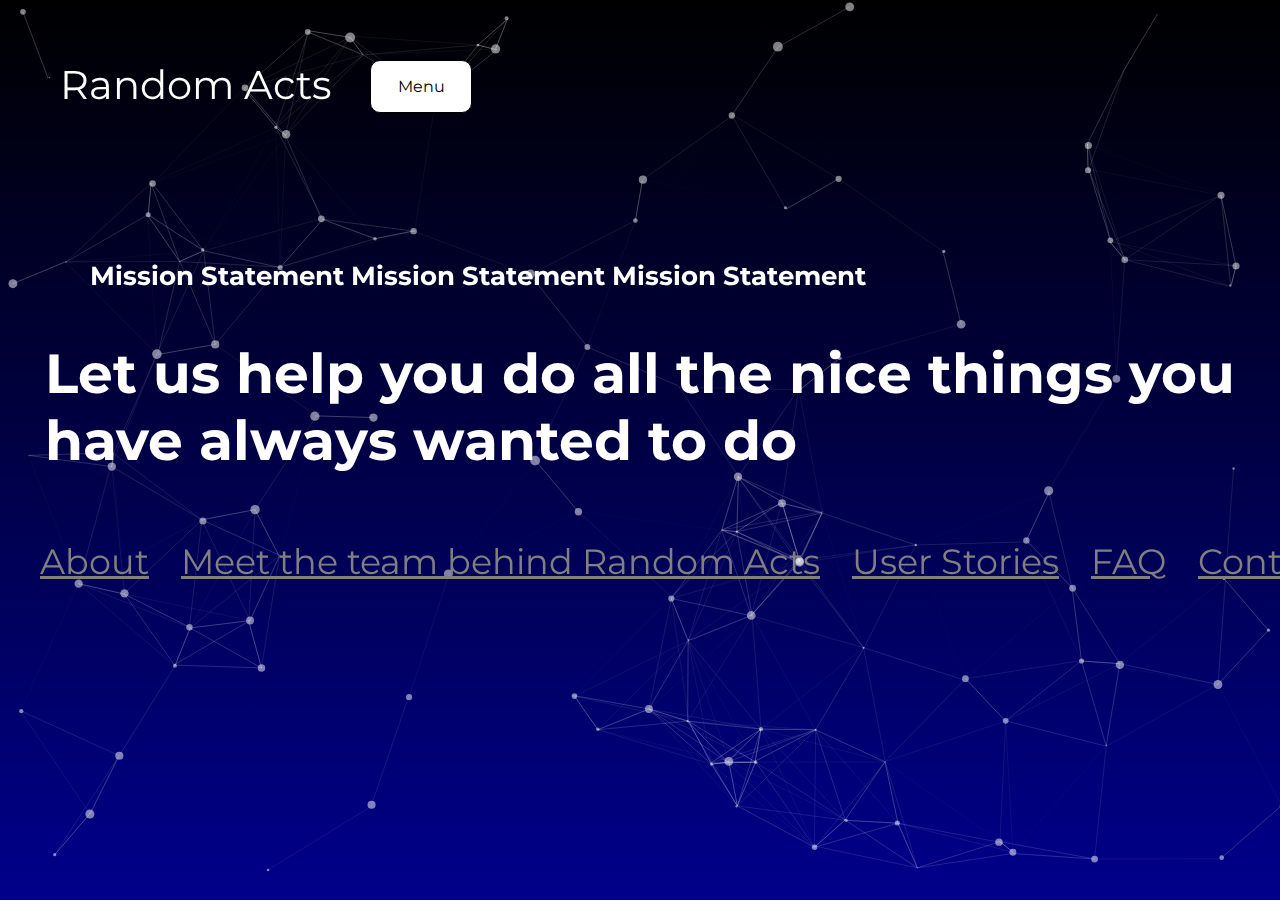
<file: index.html>
<!DOCTYPE html>
<html lang='en'>

<head>
    <meta name='viewport' content='width=device-width' , initial-scale=1.0>
    <title>Random Acts</title>
    <link href="https://fonts.googleapis.com/css?family=Montserrat&display=swap" rel="stylesheet">
    <link rel='stylesheet' href='styleMichael.css'>
</head>

<body>




    <div id='particles-js'></div>
    <script type='text/javascript' src='particles.js'></script>
    <script type='text/javascript' src='app.js'></script>
    <div class='header'>
        <a href='index.html'>Random Acts</a>
    </div>

    <div class="missionStatement">
        <h3>Mission Statement Mission Statement Mission Statement</h3>
    </div>

    <div class='main'>
        <h1 class='homePageMain'>Let us help you do all the nice things you <br>have always wanted to do</h1>
    </div>

    <div class='navBar'>
        <a href='./Noah/about.html'>About</a>
        <a href='./Noah/meetourteam.html'>Meet the team behind Random Acts</a>
        <a href='./Shelby/index.html'>User Stories</a>
        <a href='./Shelby/faq.html'>FAQ</a>
        <a href='contact.html'>Contact Us</a>
    </div>

    <nav id='menu' class='dropdown'>

        <p>
            Menu
            <ul id='dropDownFunction' class='dropdownFunction'>
                <a href="./index.html">Home</a><br>
                <a href="./Noah/about.html">About</a><br>
                <a href="./Noah/meetourteam.html">Meet Us</a><br>
                <a href="./Shelby/index.html">Stories</a><br>
                <a href="./Shelby/faq.html">FAQ</a>
                <a href="./contact.html">Contact</a>
            </ul>

        </p>
    </nav>

    <div class='loginButton'>
        <a href="https://random-acts-generator-bwp.netlify.com/">Log In</a>
    </div>

    <script src="./mainMichael.js"></script>


</body>


</html>
</file>
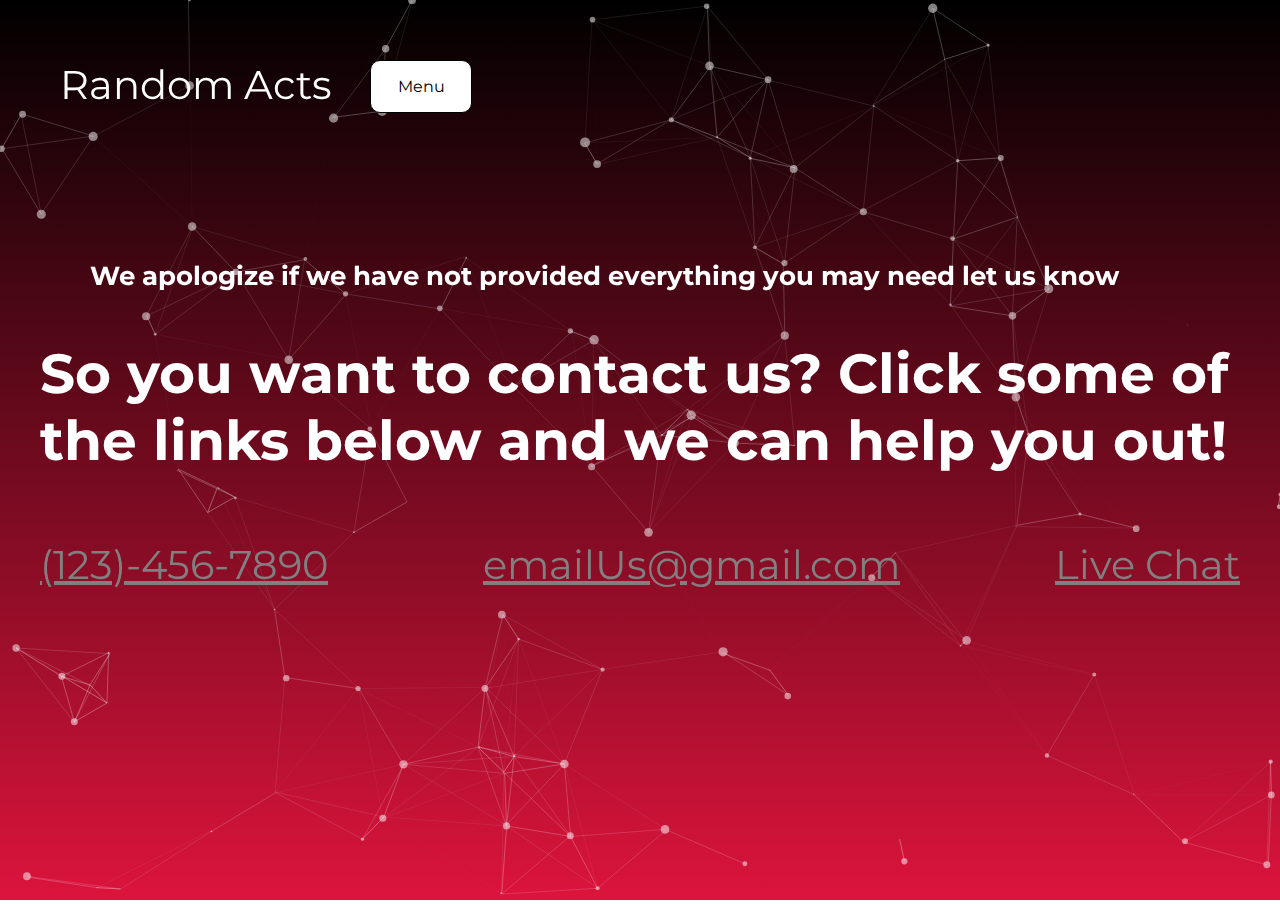
<file: contact.html>
<!DOCTYPE html>
<html lang='en'>

<head>
    <meta name='viewport' content='width=device-width' , initial-scale=1.0>
    <title>Random Acts</title>
    <link href="https://fonts.googleapis.com/css?family=Montserrat&display=swap" rel="stylesheet">
    <link rel='stylesheet' href='contact.css'>
</head>

<body>

    <!-- <div class="sidebar-contact">

        <form>
            <input type="text" name="" value="Name">
            <input type="email" name="" value="Email">
            <input type="rel" name="" value="Phone Number">
            <textarea placeholder="Message"></textarea>
            <input type="Submit" name="" value="Send">
        </form>
    </div> -->

    <div id='particles-js'></div>
    <script type='text/javascript' src='particles.js'></script>
    <script type='text/javascript' src='app.js'></script>
    <div class='header'>
        <a href='index.html'>Random Acts</a>
    </div>

    <div class="apology">
        <h3>We apologize if we have not provided everything you may need let us know </h3>
    </div>

    <div class='main'>
        <h1 class='homePageMain'>So you want to contact us? Click some of the links below and we can help you out!</h1>
    </div>

    <div class='contactUs'>
        <a href='https://www.apple.com/iphone/' target="_blank">(123)-456-7890</a>
        <a href='https://www.google.com/gmail/' target="_blank">emailUs@gmail.com</a>
        <a href='https://www.livechatinc.com/' target="_blank">Live Chat</a>
    </div>

    <nav id='menu' class='dropdown'>

        <p>
            Menu
            <ul id='dropDownFunction' class='dropdownFunction'>
                <a href="./index.html">Home</a><br>
                <a href="./Noah/about.html">About</a><br>
                <a href="./Noah/meetourteam.html">Meet Us</a><br>
                <a href="./Shelby/index.html">Stories</a><br>
                <a href="./Shelby/faq.html">FAQ</a>
                <a href="./contact.html">Contact</a>
            </ul>

        </p>
    </nav>

    <div class='loginButton'>
        <a href="https://random-acts-generator-bwp.netlify.com/">Log In</a>
    </div>

    <script src="./mainMichael.js"></script>

</body>


</html>
</file>
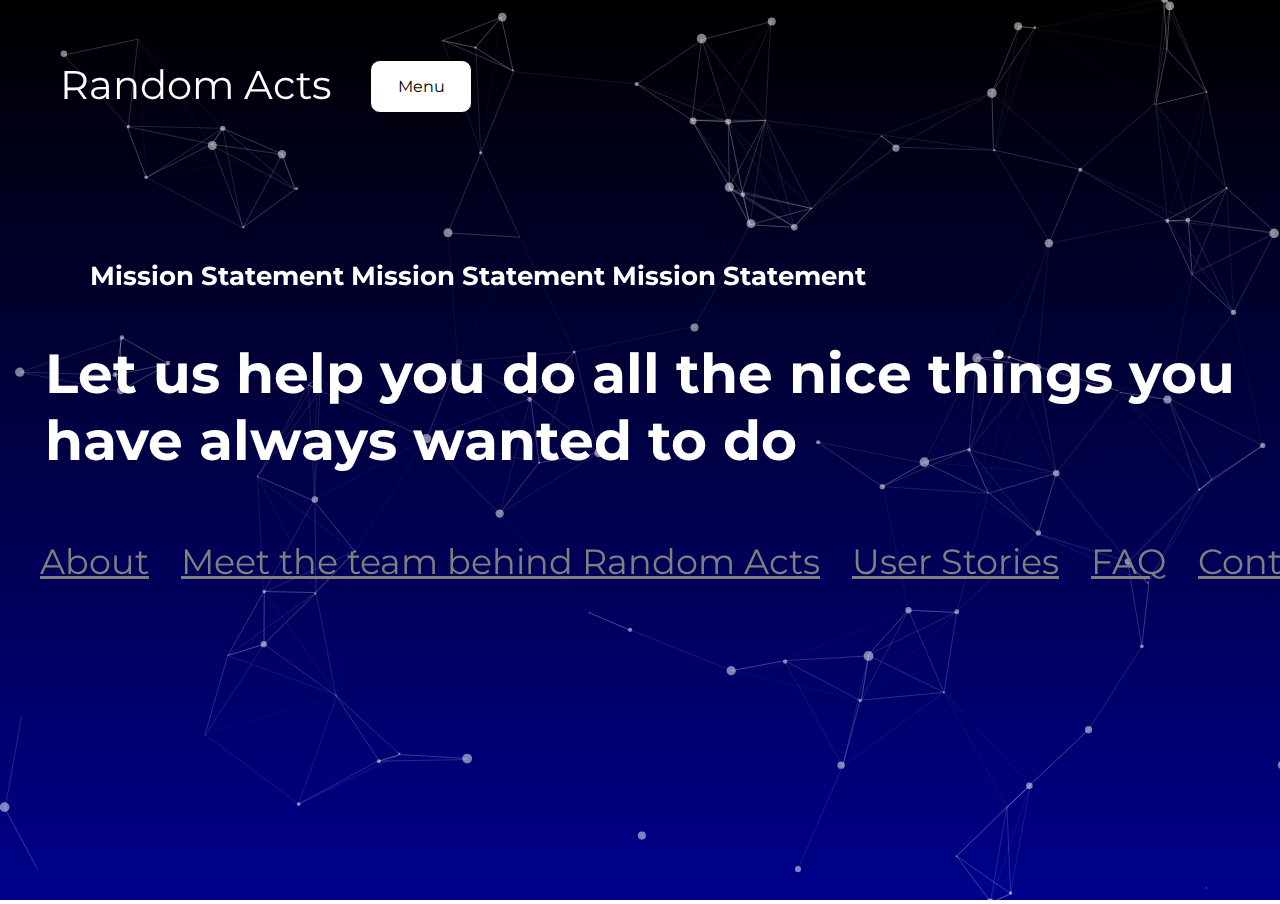
<file: indexMichael.html>
<!DOCTYPE html>
<html lang='en'>

<head>
    <meta name='viewport' content='width=device-width' , initial-scale=1.0>
    <title>Random Acts</title>
    <link href="https://fonts.googleapis.com/css?family=Montserrat&display=swap" rel="stylesheet">
    <link rel='stylesheet' href='styleMichael.css'>
</head>

<body>

    <div id='particles-js'></div>
    <script type='text/javascript' src='particles.js'></script>
    <script type='text/javascript' src='app.js'></script>
    <div class='header'>
        <a href='index.html'>Random Acts</a>
    </div>

    <div class="missionStatement">
        <h3>Mission Statement Mission Statement Mission Statement</h3>
    </div>

    <div class='main'>
        <h1 class='homePageMain'>Let us help you do all the nice things you <br>have always wanted to do</h1>
    </div>

    <div class='navBar'>
        <a href='about.html'>About</a>
        <a href='meetTheTeam.html'>Meet the team behind Random Acts</a>
        <a href='userStories.html'>User Stories</a>
        <a href='FAQ.html'>FAQ</a>
        <a href='contact.html'>Contact Us</a>
    </div>

    <nav id='menu' class='dropdown'>

        <p>
            Menu
            <ul id='dropDownFunction' class='dropdownFunction'>
                <a href="./index.html">Home</a><br>
                <a href="">About</a><br>
                <a href="">Meet Us</a><br>
                <a href="">Stories</a><br>
                <a href="./contact.html">Contact</a>
            </ul>

        </p>
    </nav>

    <div class='loginButton'>
        <a href="https://random-acts-generator-bwp.netlify.com/">Log In</a>
    </div>

    <script src="./mainMichael.js"></script>


</body>


</html>
</file>
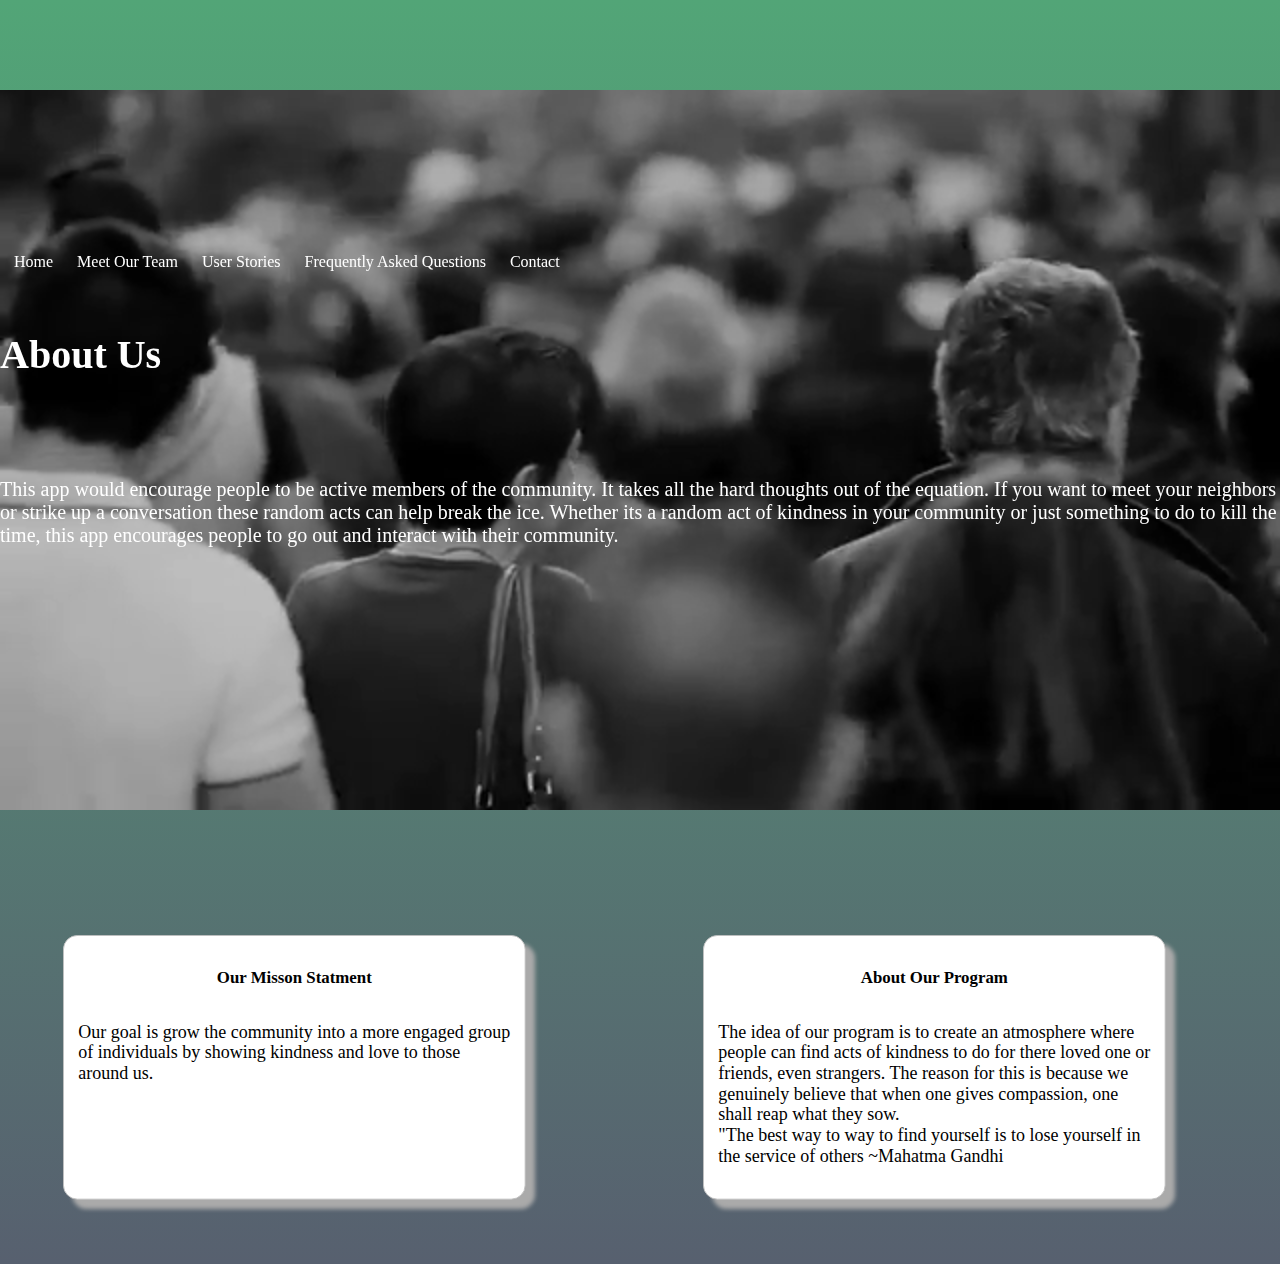
<file: Noah/about.html>
<!DOCTYPE html>
<html lang="en">

<head>
    <meta name='viewport' content='width=device-width' , initial-scale=1.0>
    <title> </title>
    <link rel="stylesheet" href="css/nstyle.css">
    <script src="js/index.js" async></script>
</head>

<body>
    <section class="section-container">
        <video class="video" autoplay loop muted>
            <source src="video/video2.mp4" type="video/mp4">
        </video>
        <div class="section-show">
            <div>
                <div class="navbar">
                    <header>
                        <nav>
                            <a href="about.html"> About </a>
                            <a href="../index.html"> Home </a>
                            <a href="meetourteam.html"> Meet Our Team </a>
                            <a href="../Shelby/index.html"> User Stories </a>
                            <a href="../Shelby/faq.html"> Frequently Asked Questions </a>
                            <a href="../contact.html"> Contact </a>
                        </nav>
                    </header>
                </div>
            </div>
            <div>
                <h1 class="colorwhite"> About Us </h1>
                <p class="colorwhite fontsize edit-p"> This app would encourage people to be active members of the community. It takes all the hard thoughts out of the equation. If you want to meet your neighbors or strike up a conversation these random acts can help break the ice. Whether its a random act of kindness in your community or just something to do to kill the time, this app encourages people to go out and interact with their community. </p>
            </div>
        </div>
    </section>
    <article class="align-divs">
        <div class="child-box increase-width">
            <h3> Our Misson Statment </h2>
                <p class="fontsize"> Our goal is grow the community into a more engaged group of individuals by showing kindness and love to those around us. <p>
        </div>
        <div class="child-box increase-width">
            <h3> About Our Program </h2>
                <p class="fontsize"> The idea of our program is to create an atmosphere where people can find acts of kindness to do for there loved one or friends, even strangers. The reason for this is because we genuinely believe that when one gives compassion, one shall reap what they sow. 
                    <br>
                        "The best way to way to find yourself is to lose yourself in the service of others ~Mahatma Gandhi  
                </p>
        </div>
    </article>



</body>

</html>
</file>
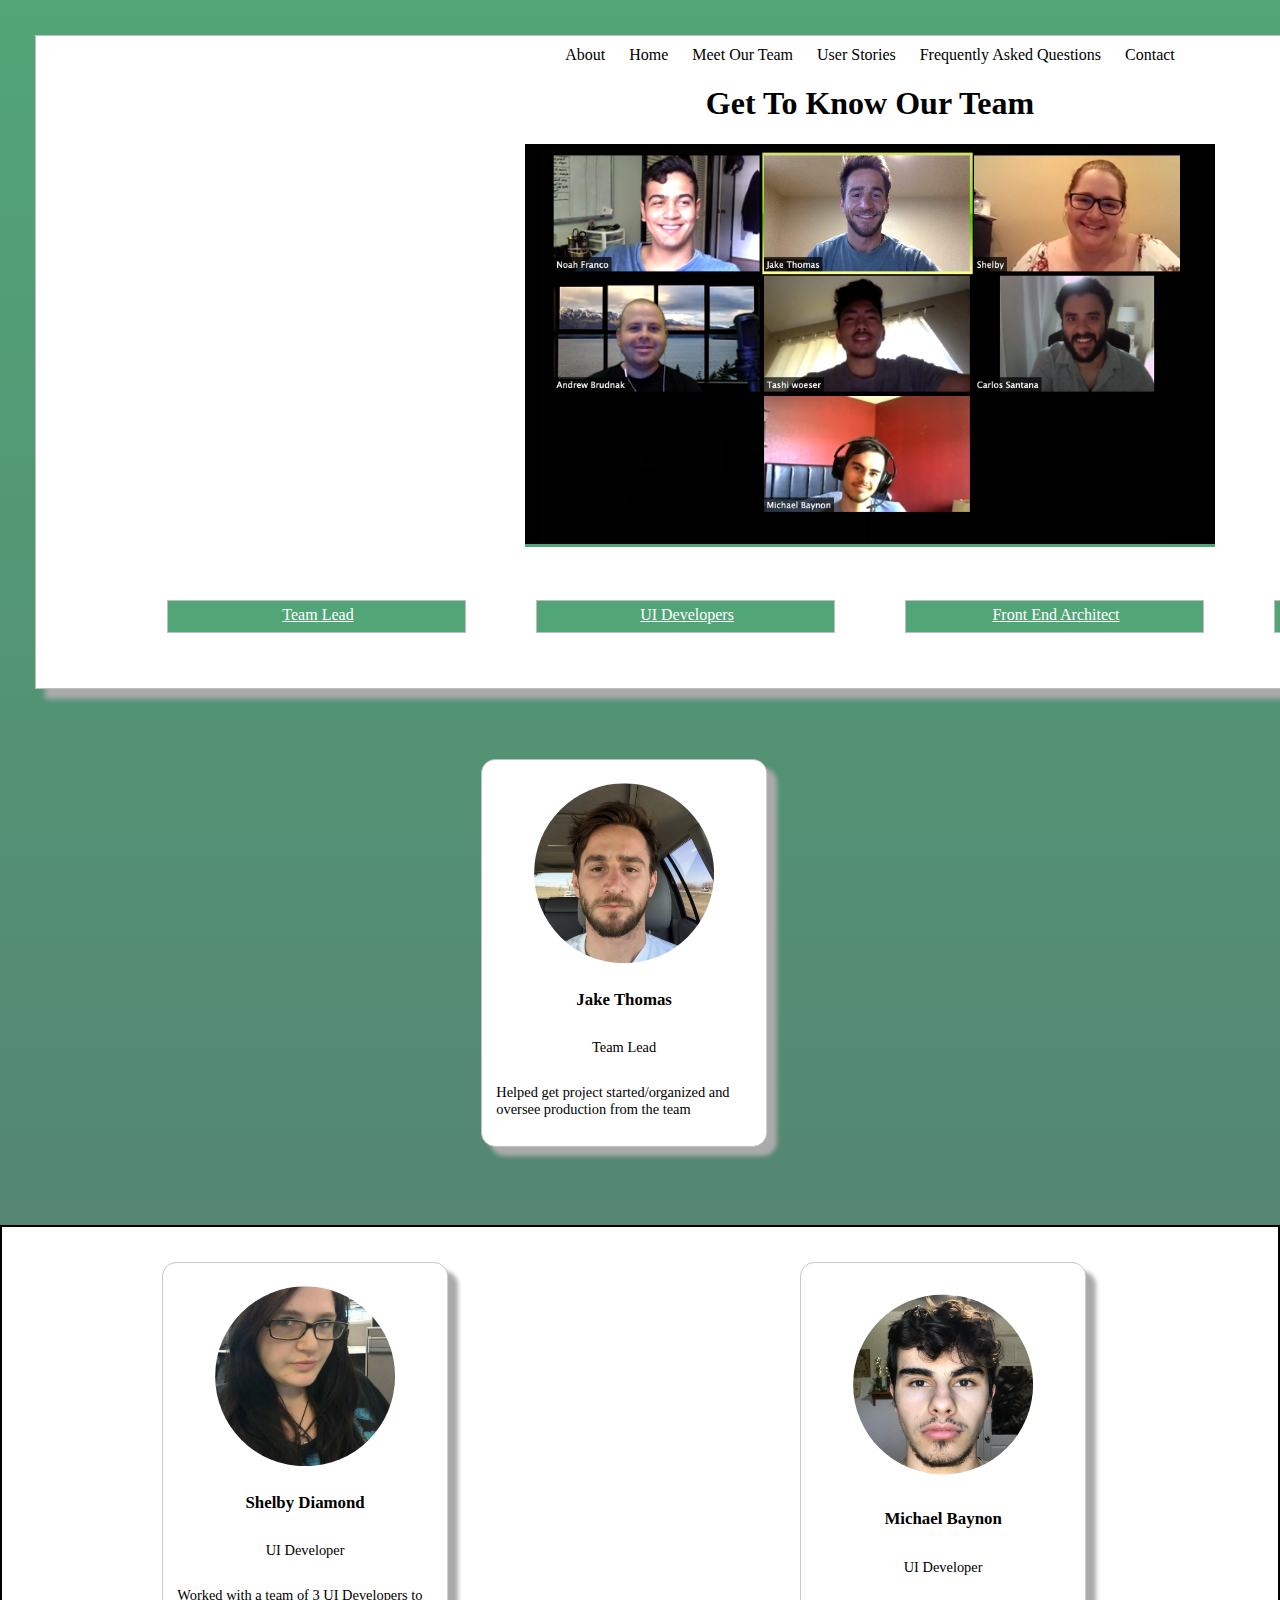
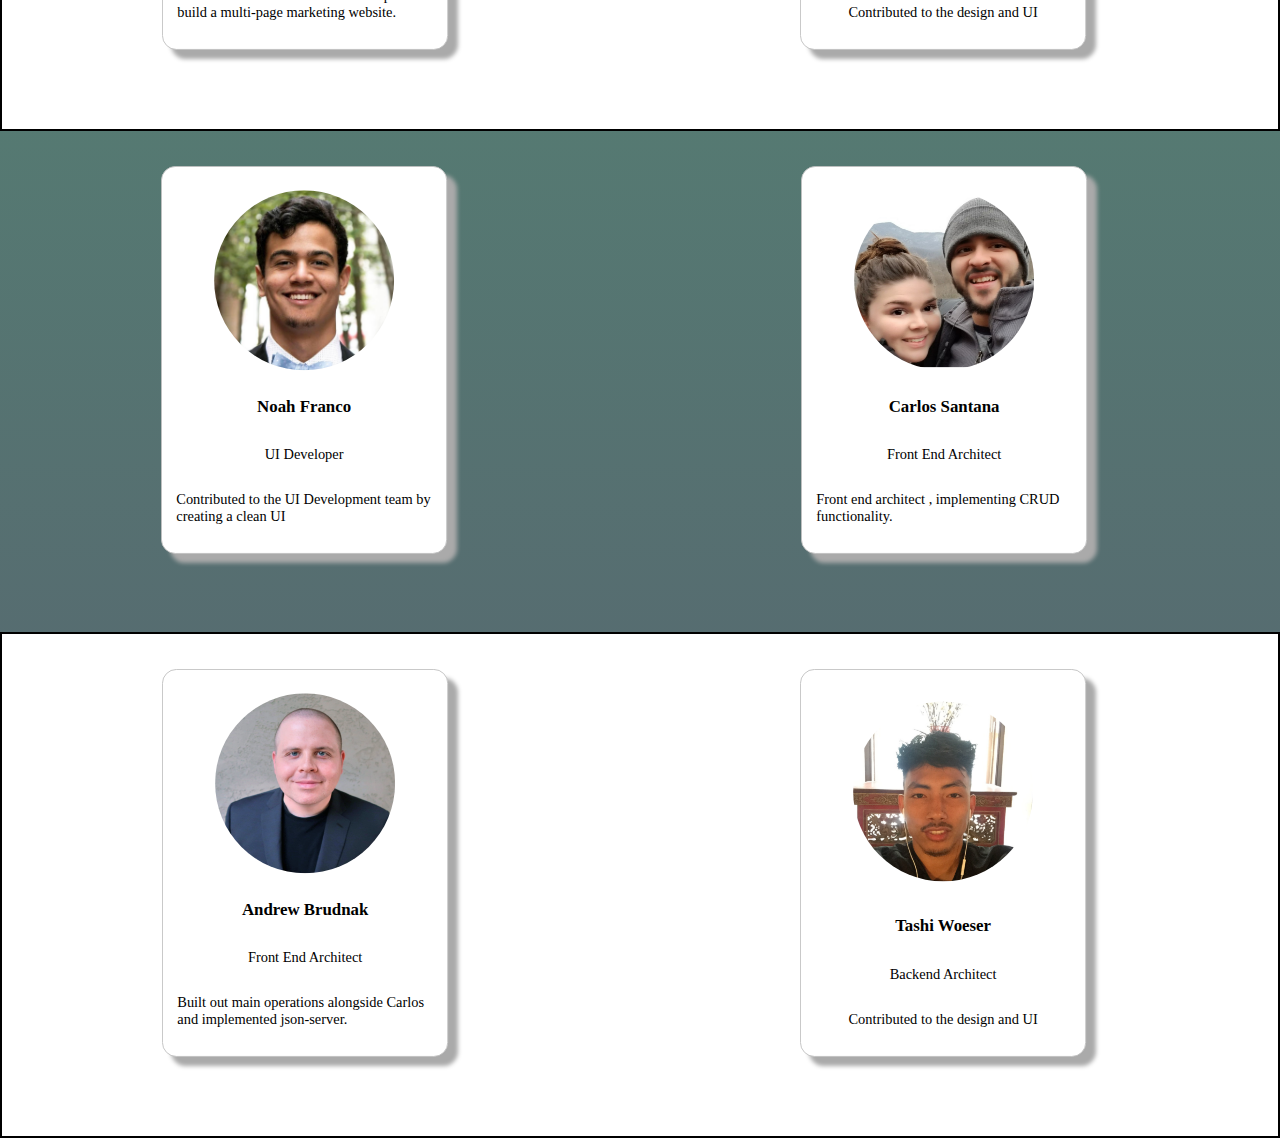
<file: Noah/meetourteam.html>
<!DOCTYPE html>
<html lang="en">
    <head> 
            <meta name='viewport' content='width=device-width' , initial-scale=1.0>
        <title> </title>
        <link rel="stylesheet" href="css/nstyle.css">
        <script src="js/index.js" async></script>
    </head>
    <body> 
                <article class="parent-container1 child-box2"> 
                    <div class="navbar2"> 
                        <header>
                            <nav>
                                <a href="about.html"> About </a>
                                <a href="#"> Home </a>
                                <a href="meetourteam.html"> Meet Our Team </a>
                                <a href="users.html"> User Stories </a>
                                <a href="faq.html"> Frequently Asked Questions </a>
                                <a href="#"> Contact </a>
                            </nav>
                        </header>
                    </div>
                    <h1>Get To Know Our Team</h1> 
                    <img class="edited-img" src="img/random-acts-project-team.jpg" alt="group picture"> 
                    <br> 
                    <section class="row-divs"> 
                        <a class="category-boxes" href="#one"> Team Lead </a>
                        <a class="category-boxes" href="#two"> UI Developers </a>
                        <a class="category-boxes" href="#three"> Front End Architect </a>
                        <a class="category-boxes" href="#four"> Back End Architect </a> 
                        <div> 
                            
                        </div>
                    </section> 
                </article>
                <section class="media-center content-width"> 
                <div class="child-extra"> 
                <div class="child-box child-center" id="one"> 
                    <img class="img-circle" src="img/jakethomas.jpg" alt="img of Jake Thomas">
                    <h3> Jake Thomas </h3>
                    <p> Team Lead </p> 
                    <p> Helped get project started/organized and oversee production from the team </p>
                </div>
                </div>
                <div class="align-divs background-color"> 
                <div class="child-box" id="two"> 
                    <img class="img-circle" src="img/shelbydiamond.jpg" alt="img of Shelby Diamond">
                    <h3> Shelby Diamond </h3>
                    <p> UI Developer </p> 
                    <p> Worked with a team of 3 UI Developers to build a multi-page marketing website. </p>
                </div> 
                <div class="child-box" id="two"> 
                    <img class="img-circle" src="img/michaelbaynon.jpg" alt="img of Michael Baynon"> 
                    <h3> Michael Baynon </h3>
                    <p> UI Developer </p>  
                    <p> Contributed to the design and UI </p>
                </div>
                </div>
                <div class="align-divs"> 
                <div class="child-box" id="two"> 
                    <img class="img-circle" src="img/noahfranco.jpg" alt="img of Noah Franco">
                    <h3> Noah Franco </h3>
                    <p> UI Developer </p> 
                    <p> Contributed to the UI Development team by creating a clean UI </p> 
                </div>
                <div class="child-box" id="three"> 
                    <img class="img-circle" src="img/carlossantana.jpg" alt="img of Carlos Santana">
                    <h3> Carlos Santana </h3>
                    <p> Front End Architect </p>  
                    <p> Front end architect , implementing CRUD functionality.  </p>
                </div>
                </div>
                <div class="align-divs background-color"> 
                <div class="child-box" id="three">
                    <img class="img-circle" src="img/andrewbrudnak.jpg" alt="img of Andrew Brudnak">
                    <h3> Andrew Brudnak </h3>
                    <p> Front End Architect </p>
                    <p> Built out main operations alongside Carlos and implemented json-server. </p> 
                </div> 
                <div class="child-box" id="four"> 
                    <img class="img-circle" src="img/tashiwoeser.jpg" alt="img of Tashi Woeser"> 
                    <h3> Tashi Woeser </h3> 
                    <p> Backend Architect </p>
                    <p> Contributed to the design and UI </p>
                </div>
                </div>
                </section>

</body>

</html>
</file>
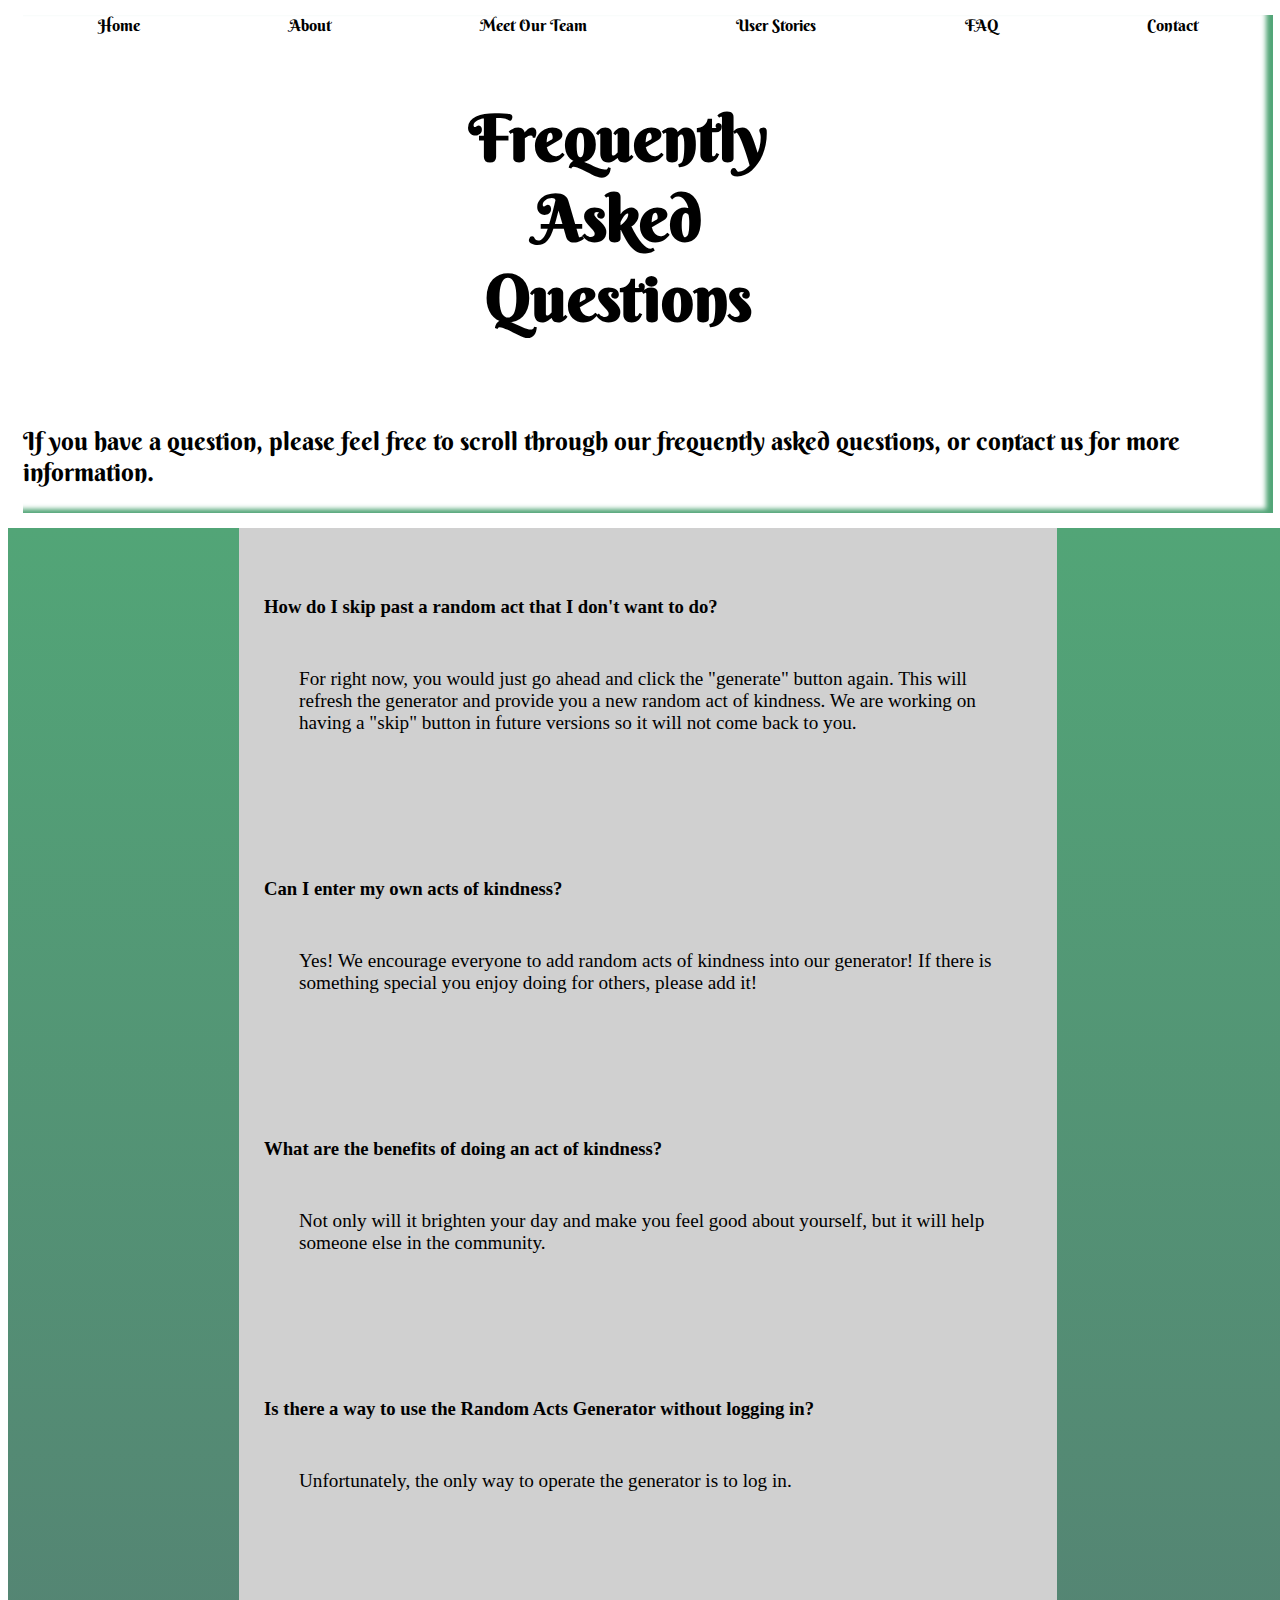
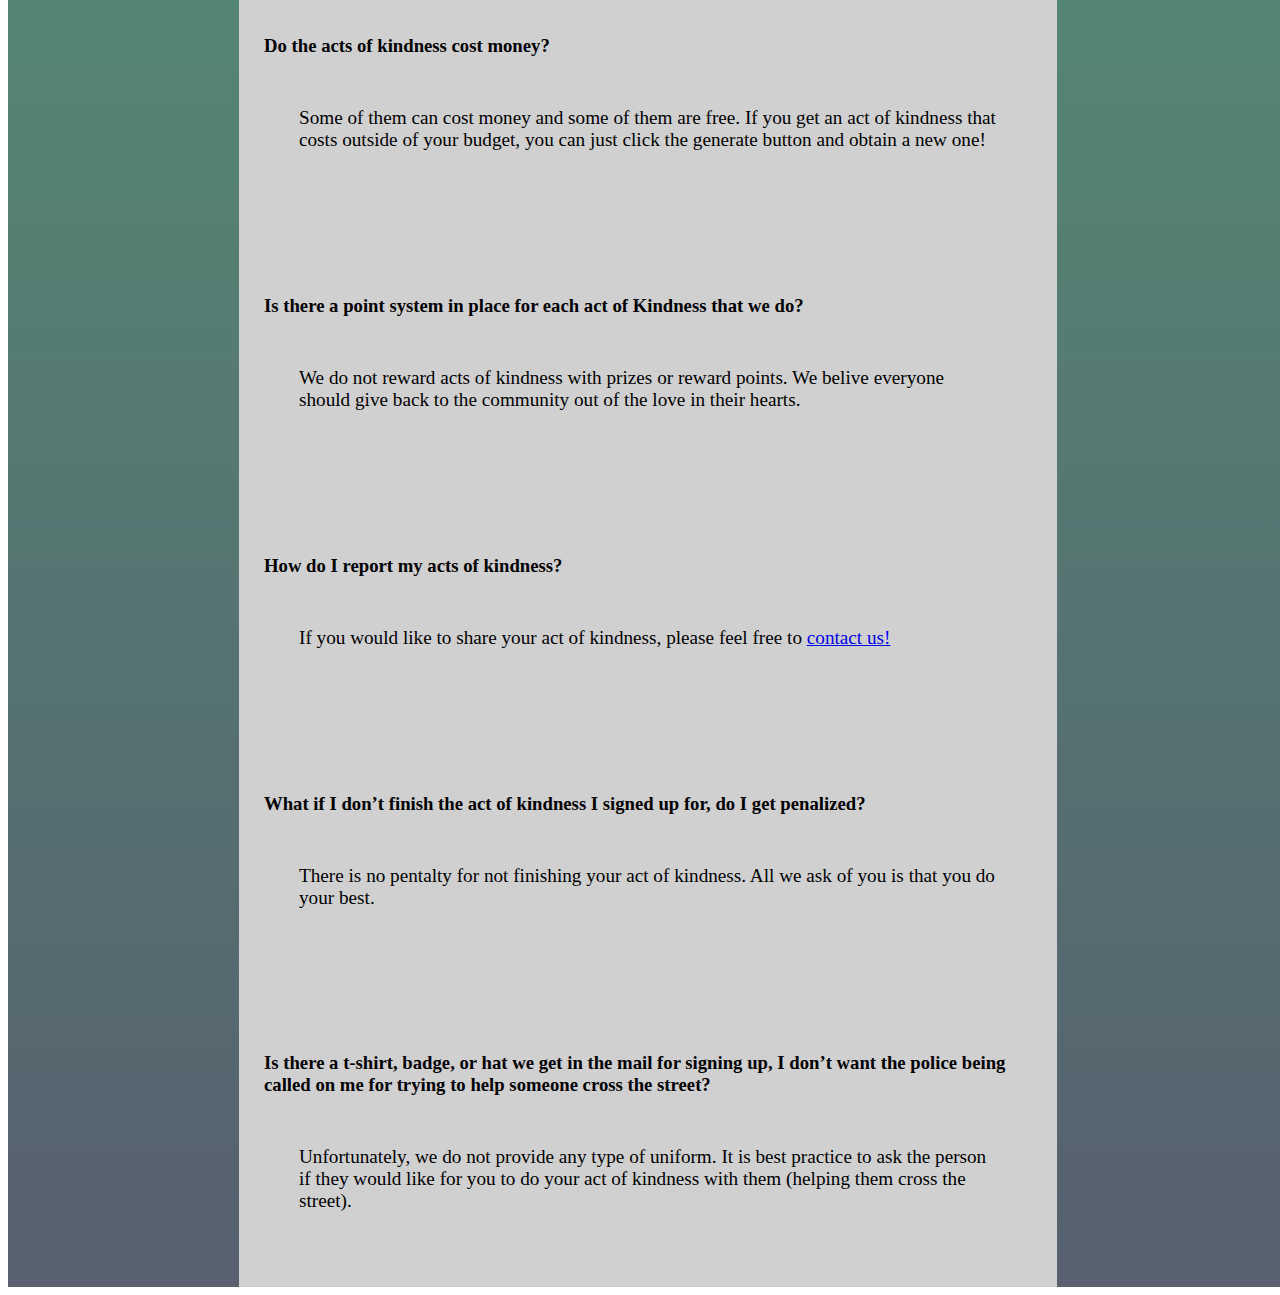
<file: Shelby/faq.html>
<!DOCTYPE html>

<html lang="en">

<head>
  <meta charset="utf-8" />
  <meta name="viewport" content="width=device-width" , initial-scale="1.0" />
  <title>Random Acts</title>
  <link rel="stylesheet" href="CSS/index.css" />
  <link href="https://fonts.googleapis.com/css?family=Berkshire+Swash|Tulpen+One&display=swap" rel="stylesheet">
</head>

<body>
  <section class="questions">
    <header>
      <nav>
        <a href="../index.html">Home</a>
        <a href="../Noah/about.html">About</a>
        <a href="../Noah/meetourteam.html">Meet Our Team</a>
        <a href="index.html">User Stories</a>
        <a href="faq.html">FAQ</a>
        <a href="../contact.html">Contact</a>
      </nav>
    </header>
    <h1>Frequently Asked Questions</h1>
    <p>
      If you have a question, please feel free to scroll through our
      frequently asked questions, or contact us for more information.
    </p>
  </section>

  <article>
    <section class="orderedlist">
      <div class="list">
        <h3>How do I skip past a random act that I don't want to do?</h3>
        <p>
          For right now, you would just go ahead and click the "generate" button
          again. This will refresh the generator and provide you a new random
          act of kindness. We are working on having a "skip" button in future
          versions so it will not come back to you.
        </p>
      </div>
      <div class="list">
        <h3>Can I enter my own acts of kindness?</h3>
        <p>
          Yes! We encourage everyone to add random acts of kindness into our
          generator! If there is something special you enjoy doing for others,
          please add it!
        </p>
      </div>
      <div class="list">
        <h3>What are the benefits of doing an act of kindness?</h3>
        <p>
          Not only will it brighten your day and make you feel good about
          yourself, but it will help someone else in the community.
        </p>
      </div>
      <div class="list">
        <h3>Is there a way to use the Random Acts Generator without logging in?</h3>
        <p>
          Unfortunately, the only way to operate the generator is to log in.
        </p>
      </div>
      <div class="list">
        <h3>Do the acts of kindness cost money?</h3>
        <p>
          Some of them can cost money and some of them are free. If you get an
          act of kindness that costs outside of your budget, you can just
          click the generate button and obtain a new one!
        </p>
      </div>
      <div class="list">
        <h3>
          Is there a point system in place for each act of Kindness that we do?</h3>
        <p>
          We do not reward acts of kindness with prizes or reward points. We
          belive everyone should give back to the community out of the love in
          their hearts.
        </p>
      </div>
      <div class="list">
        <h3>
          How do I report my acts of kindness?</h3>
        <p>
          If you would like to share your act of kindness, please feel free to
          <a href="#">contact us!</a>
        </p>
      </div>
      <div class="list">
        <h3>
          What if I don’t finish the act of kindness I signed up for, do I get
          penalized?</h3>
        <p>
          There is no pentalty for not finishing your act of kindness. All we
          ask of you is that you do your best.
        </p>
      </div>
      <div class="list">
        <h3>
          Is there a t-shirt, badge, or hat we get in the mail for signing up, I
          don’t want the police being called on me for trying to help someone
          cross the street?</h3>
        <p>
          Unfortunately, we do not provide any type of uniform. It is best
          practice to ask the person if they would like for you to do your act
          of kindness with them (helping them cross the street).
        </p>
      </div>
  </article>
</body>

</html>
</file>
<file: styleMichael.css>
* {
    font-family: 'Montserrat', sans-serif;
 }
 
 .loginButton {
    position: absolute;
    background: white;
    border: black;
    font-size: 17px;
    padding: 18px 18px;
    border-radius: 10px;
    margin-left: 1600px;
    margin-top: -40px;
    transition: all 0.5s ease;
}

.loginButton a {
    text-decoration: none;
    color: black;
}

.loginButton:hover {
    background: crimson;
    color: white;
    border: white;
}

.loginButton a:hover {
    color: white;
    border: white;
}

 .dropdown {
    position: relative;
    color: black;
    border: solid 1px black;
    width: 100px;
    display: flex;
    margin-top: -570px;
    margin-left: 370px;
    background: white;
    justify-content: center;
    border-radius: 10px;
    transition: all 0.5s ease
}

.dropdown:hover {
    color: white;
    background:  crimson;
    cursor: pointer;
    border: solid 1px white;
}


.dropdownFunction {
    display: none;
    position: absolute;
    width: 59px;
    background: white;
    z-index: 1;
    left:  0;
    top: 52%;
    
    color: black;
    border-radius: 10px;
    transition: all 0.5s ease;
    font-size: 14px;
    
    
    
}

 .dropdownFunction:hover {
   
    background:  crimson;
    cursor: pointer;
    border-bottom: solid 1px white;
    border-right: solid 1px white;
    border-left: solid 1px white;
    
    
} 

.dropdownFunction a:hover {
    color: white;
    
}


.dropdownFunction a {
    padding-left: 0px;
    text-decoration: none;
    color: black;
   
}

#dropDownFunction.active {
    display: block;
}

 body {
    margin: 0 ;
    padding: 0;
    height: 100vh;
    position: absolute;
    
    width: 100%;
}

#particles-js {
    height: 99.95%;
    background: linear-gradient(black, darkblue);
    position: absolute;
    width: 100%;

 
    
 }  

.header {
     color: white;
    margin: 60px;
    width: 100px;
    margin-bottom: 100px;
    position: relative;
    width: 380px;
    height: 50px;
    font-size: 40px;
    margin-top: 60px;
    display: flex;
    justify-content: space-between; 
    text-decoration: none;
}

.header a {
    text-decoration: none;
    color: white;
    transition: all 0.5s ease;
}

.header a:hover{
    color: grey;
    }

h3 {
    color: white;
  
    width: 100px;  
    position: relative;
    width: 1100px;
    height: 30px;
    font-size: 26px;
    display: flex;
    justify-content: space-between;
    margin: 0 auto;
    margin-top: 150px;
}

h1 {
    color: white;
    
   justify-content: center;
    position: relative;
    width: 1200px;
    height: 150px;
    font-size: 55px;
    display: flex;
     padding: 10px;
    margin: 0 auto;
    margin-top: 40px;
}

.navBar  {
     padding: 40px; 
     
    position: relative;
    height: 50px;
    font-size: 35px;
   margin: 0 auto;
    display: flex;
    justify-content: space-between; 
    width: 1350px;
    transition: all 0.5s ease;
}

.navBar a {
    color: gray;
    transition: all 0.5s ease;
}

.navBar a:hover {
    color: white;
}

@media (max-width: 1080px) {
    #particles-js {
        width: 1430px;
    }

    .dropdown {
        
        font-size: 40px;
        width: 250px;
        margin-top:-800px;
}

.dropdownFunction {
    font-size: 40px;
        width: 250px;
       
}

.loginButton {
    
        font-size: 40px;
        width: 250px;
        height: 95px;
        margin-top:-135px;
        margin-left: 700px;
        justify-content: center;
}

.header {
    
    width: 1000px;
        height: 200px;
        font-size: 140px;
        margin-left: 130px;
}

h3 {
    font-size: 40px;
  
    width: 1165px;
    height: 100px;
    margin-left: 65px;
    padding-bottom: 0px;
}

h1{
    font-size: 80px;
    
    width: 1160px;
    height: 300px;
    margin-left: 55px;
    align-items: center;
    align-content: center;
    justify-content: center;
}

.main {
    display: flex;
    align-items: center;
    align-content: center;
    justify-content: center;
    font-size: 80px;
    
    width: 1200px;
    height: 300px;
    margin-left: 50px;
}

.navBar {
    position: relative;
 
    flex-direction: row;
    height: 150px;
    font-size: 35px;
    justify-content: space-evenly;
    margin-left: 20px;
    width: 1300px;
    color: white;
}

.navBar a {
    color: white;
}

}

/* iPAD ////////////////// */

@media (max-width: 800px) {

    .dropdown {
        display: none;
    }

    .loginButton {
margin-left: 500px;
margin-top: -1150px;
    }

    #particles-js {
        height: 140%;
        background: linear-gradient(black, darkblue);
        position: absolute;
        width: 167%
    }  

    .header {
        
        
        width: 1000px;
        height: 200px;
        font-size: 140px;
        margin-left: 130px;
        
      
   }
    
h3 {
    font-size: 40px;
  
    width: 1165px;
    height: 100px;
    margin-left: 65px;
    padding-bottom: 50px;
}

h1{
    font-size: 80px;
    
    width: 1160px;
    height: 300px;
    margin-left: 55px;
    align-items: center;
    align-content: center;
    justify-content: center;
}

.main {
    display: flex;
    align-items: center;
    align-content: center;
    justify-content: center;
    font-size: 80px;
    
    width: 1200px;
    height: 300px;
    margin-left: 50px;
}

.navBar {
    position: relative;
    flex-direction: column;
    height: 450px;
    font-size: 55px;
    justify-content: row;
    margin-left: 400px;
    width: 700px;
    color: white;
}

.navBar a {
    color: white;
}


@media (max-width: 600px) {

.dropdown {
    display: none;
}

.loginButton {
    margin-top: 100px;
    font-size: 200px;
    width: 700px;
    height: 300px;
}

    .homePageMain {
        
        margin-top: 500px;
        height: 700px;
        margin-left: -20px;
        
    }

    .main h1 {
        font-size: 106px;
    }
 
#particles-js {
    display: none;
}

body {
    background: black;
   
    width: 1230px;
    width: 1230px;
    margin-left: 10px;
    justify-content: flex-start;
    margin-top: 10px;
}

.header  a{
    font-size: 147px;
}

.apology h3 {
   font-size: 60px;
   margin-left: 10px;
   margin-top: 10px;
}

.apology {
    padding: 20px;
}

.navBar {
    margin-top: 450px;
    width: 1230px;
    height: 800px;
    align-content: space-between;
    
    margin-left: 20px;
}

.navBar a {
    font-size: 110px;
}

}

}
</file>
<file: contact.css>
* {
    font-family: 'Montserrat', sans-serif;
 }
 
 /* .sidebar-contact {
     position: fixed;
     
     left: 0;
     width: 950px;
     height: 950px;
     padding: 20px;
     background: #fff;
     box-shadow: 0 20px 50px rgba(0, 0, 0, 5);
     color: black;
     font-size: 50px;
 }

 .sidebar-contact input {
     width: 100%;
     height: 36px;
     padding: 5px;
     margin-bottom: 10px;
 }
 */


 body {
    margin: 0 ;
    padding: 0;
    height: 100vh;
    position: absolute;
    
    width: 100%;
}

#particles-js {
    height: 99.95%;
    background: linear-gradient(black, crimson);
    position: absolute;
    width: 100%;

 
    
 }  

.header {
     color: white;
    margin: 60px;
    width: 100px;
    margin-bottom: 100px;
    position: relative;
    width: 380px;
    height: 50px;
    font-size: 40px;
    margin-top: 60px;
    display: flex;
    justify-content: space-between; 
    text-decoration: none;
}

.header a {
    text-decoration: none;
    color: white;
    transition: all 0.5s ease;
}

.header a:hover{
    color: grey;
    }

h3 {
    color: white;
  
    width: 100px;  
    position: relative;
    width: 1100px;
    height: 30px;
    font-size: 26px;
    display: flex;
    justify-content: space-between;
    margin: 0 auto;
    margin-top: 150px;
}

h1 {
    color: white;
    
   justify-content: center;
    position: relative;
    width: 1200px;
    height: 150px;
    font-size: 55px;
    display: flex;
     padding: 10px;
    margin: 0 auto;
    margin-top: 40px;
}

.contactUs  {
     padding: 40px; 
    position: relative;
    height: 50px;
    font-size: 40px;
   margin: 0 auto;
    display: flex;
    justify-content: space-between; 
    width: 1200px;
    transition: all 0.5s ease;
}

.contactUs a {
    color: grey;
    transition: all 0.5s ease;
}

.contactUs a:hover {
    color: white;
}

.dropdown {
    position: relative;
    color: black;
    border: solid 1px black;
    width: 100px;
    display: flex;
    margin-top: -570px;
    margin-left: 370px;
    background: white;
    justify-content: center;
    border-radius: 10px;
    transition: all 0.5s ease
}

.dropdown:hover {
    color: white;
    background:  crimson;
    cursor: pointer;
    border: solid 1px white;
}


.dropdownFunction {
    display: none;
    position: absolute;
    width: 59px;
    background: white;
    z-index: 1;
    left:  0;
    top: 52%;
    
    color: black;
    border-radius: 10px;
    transition: all 0.5s ease;
    font-size: 14px;
    
    
    
}

 .dropdownFunction:hover {
   
    background:  crimson;
    cursor: pointer;
    border-bottom: solid 1px white;
    border-right: solid 1px white;
    border-left: solid 1px white;
    
    
} 

.dropdownFunction a:hover {
    color: white;
    
}


.dropdownFunction a {
    padding-left: 0px;
    text-decoration: none;
    color: black;
   
}

#dropDownFunction.active {
    display: block;
}

.loginButton {
    position: absolute;
    background: white;
    border: black;
    font-size: 17px;
    padding: 18px 18px;
    border-radius: 10px;
    margin-left: 1600px;
    margin-top: -40px;
    transition: all 0.5s ease;
}

.loginButton a {
    text-decoration: none;
    color: black;
}

.loginButton:hover {
    background: crimson;
    color: white;
    border: white;
}

.loginButton a:hover {
    color: white;
    border: white;
}




/* iPAD ////////////////// */

@media (max-width: 800px) {

    #particles-js {
        height: 200%;
        background: linear-gradient(black, crimson);
        position: absolute;
        width: 167%
    }  

    .dropdown {
        display: none;
         
        
}

.loginButton {
    display: none;
}

    .header {
        
        
        width: 1000px;
        height: 200px;
        font-size: 140px;
        margin-left: 130px;
        
      
   }
    
.apology h3 {
    font-size: 40px;
  
    width: 1165px;
    height: 100px;
    margin-left: 65px;
    padding-bottom: 50px;
}

h1{
    font-size: 80px;
    
    width: 1160px;
    height: 300px;
    margin-left: 55px;
    align-items: center;
    align-content: center;
    justify-content: center;
}

.main {
    display: flex;
    align-items: center;
    align-content: center;
    justify-content: center;
    font-size: 80px;
    
    width: 1200px;
    height: 300px;
    margin-left: 50px;
}

.contactUs {
    position: relative;
    flex-direction: column;
    height: 450px;
    font-size: 55px;
    justify-content: row;
    margin-left: 400px;
    width: 700px;
    color: white;
}

.contactUs a {
    color: white;
}


@media (max-width: 600px) {


    .loginButton {
        margin-top: 100px;
        font-size: 400px;
        width: 700px;
        height: 300px;
        display: flex;
    }

    .homePageMain {
        
        margin-top: 500px;
        height: 700px;
        margin-left: -20px;
        
    }

    .main h1 {
        font-size: 106px;
    }
 
#particles-js {
    display: none;
}

body {
    background: black;
   
    width: 1230px;
    width: 1230px;
    margin-left: 10px;
    justify-content: flex-start;
    margin-top: 10px;
}

.header  a{
    font-size: 147px;
}

.apology h3 {
   font-size: 60px;
   margin-left: 10px;
   margin-top: 10px;
}

.apology {
    padding: 20px;
}

.contactUs {
    margin-top: 450px;
    width: 1230px;
    height: 800px;
    align-content: space-between;
    
    margin-left: 20px;
}

.contactUs a {
    font-size: 110px;
}

}



}

@media (max-width: 1080px) {
    #particles-js {
        width: 1430px;
    }

    .dropdown {
        
        font-size: 40px;
        width: 250px;
        margin-top:-780px;
}

.dropdownFunction {
    font-size: 40px;
        width: 250px;
       
}

.loginButton {
    
        font-size: 40px;
        width: 250px;
        height: 95px;
        margin-top:-135px;
        margin-left: 700px;
        justify-content: center;
}


.header {
    
    width: 1000px;
        height: 200px;
        font-size: 140px;
        margin-left: 130px;
}

.apology h3 {
    font-size: 40px;
  
    width: 1165px;
    height: 100px;
    margin-left: 65px;
    padding-bottom: 90px;
}

h1{
    font-size: 80px;
    
    width: 1160px;
    height: 300px;
    margin-left: 55px;
    align-items: center;
    align-content: center;
    justify-content: center;
    padding-bottom: 90px;
}

.main {
    display: flex;
    align-items: center;
    align-content: center;
    justify-content: center;
    font-size: 80px;
    
    width: 1200px;
    height: 300px;
    margin-left: 50px;
}

.navBar {
    position: relative;
 
    flex-direction: row;
    height: 150px;
    font-size: 35px;
    justify-content: space-evenly;
    margin-left: 20px;
    width: 1300px;
    color: white;
}

.navBar a {
    color: white;
}

}
</file>
<file: Noah/css/nstyle.css>
body {
    margin: 0 ;
    padding: 0;
    position: relative; 
    width: 100%; 
    height: 100%; 
    background: linear-gradient(#52a577, #57606f); 
    font: Montserrat; 
}


.colorwhite {
    color: white;
   margin: 60px;
   width: 100px;
   margin-bottom: 100px;
   width: 380px;
   font-size: 40px;
   margin-top: 60px;
   display: flex;
   justify-content: space-between;
}


.fontsize {
    font-size: 20px; 
}

.parent-container1 {
    display: flex; 
    flex-direction: column; 
    align-items: center; 
    width: 100%; 
}

.child-center  {
    display: flex; 
    flex-direction: column; 
    justify-content: center; 
}

.child-extra {
    display: flex; 
    flex-direction: column; 
    align-items: center; 
}


/* To align content  */

.align-divs {
    display: flex; 
    flex-direction: row; 
    justify-content: center; 
    justify-content: space-around;
}
/* To align content */

.child-width {
    display: flex; 
    justify-content: center;
    flex-direction: column;  
    width: 50rem;
    padding: 1.5rem; 
    
}

.child-box {
    width: 284px;
    padding: 10px 10px 20px 10px;
    margin: 35px; 
    border: 1px solid #BFBFBF;
    background-color: white;
    box-shadow: 10px 10px 5px #aaaaaa;
    display: flex; 
    flex-direction: column; 
    align-items: center; 
    /* Part of DOM JS function. Allows div to pop */
    transform: scale(.9); 
    transform-origin: 0 0; 
    transition: transform .6s;
    border-radius: 1em; 
    padding: 1em; 
}

.large {
    transform: scale(1.2); 
    z-index: 1; 
    margin: 3.5rem; 
}

/* Part of DOM JS function. Allows div to pop */

.highlight {
    color: green; 
}

a:hover {
    background: #52a577; 
    color: white;
}

.child-box2 {
    width: 103rem;
    padding: 10px 10px 20px 10px;
    margin: 35px; 
    border: 1px solid #BFBFBF;
    background-color: white;
    box-shadow: 10px 10px 5px #aaaaaa;
}



.img-circle {
    width: 200px; 
    height: 200px;
    margin: auto 0; 
    padding: 10px;  
    border-radius: 50%; 
}

.edited-img {
    width: auto; 
    height: 400px;
    border-bottom: solid #52a577; 
}

.video {
    margin: 0; 
    padding: 0; 
    width: 100%; 
    position: absolute; 
}

.section-container {
    position: relative; 
    width: 100%; 
    height: 100vh;
    display: flex; 
    align-items: center; 
    justify-content: center; 
    overflow: hidden; 
}

.section-show {
    z-index: 1; 
}

.edit-p {
    width: 80rem; 
}

.increase-width {
    width: 30rem; 
}

.navbar nav a{
    color: white; 
    margin: 10px; 
    padding: auto 0; 
    text-decoration: none; 
}

.navbar2 nav a {
    color: black; 
    margin: 10px; 
    padding: auto 0; 
    text-decoration: none; 
    
}

.content-width {
   width: 100%
}

.row-divs {
    display: flex; 
    flex-direction: row; 
    align-items: center; 
}

.category-boxes {
    width: 284px;
    padding: 5px 5px 8px 8px;
    margin: 35px; 
    border: 1px solid #BFBFBF;
    background-color: #52a577;
    color: white; 
    display: flex; 
    flex-direction: row; 
    justify-content: center;  
}

.background-color {
    border: 2.3px solid black;
    background-color: white;
    /* box-shadow: 10px 10px 5px #aaaaaa; */
    
}


/* Tablit View  */

@media (max-width: 800px) {

/* Meet our Team Page */

body {
    width: 100%; 
}

.parent-container1 {
    width: 95rem; 
    height: 50rem;
}

.parent-container1 h1 {
    font-size: 50px; 
}

.parent-container1 p {
    font-size: 40px; 
}

.navbar2 {
    font-size: 33px; 
}

.media-center {
    display: flex; 
    flex-direction: column; 
    align-items: center; 
    width: 102rem; 
}

.navbar2 nav a {
    color: black; 
    margin: 10px; 
    padding: auto 0; 
    text-decoration: none; 
    font-size: 2.5rem; 
}

.category-boxes {
    width: 284px;
    padding: 5px 5px 8px 8px;
    margin: 35px; 
    border: 1px solid #BFBFBF;
    background-color: #52a577;
    color: white; 
    display: flex; 
    flex-direction: row; 
    justify-content: center; 
    font-size: 2rem;  
}

/* About Page */

video {
    width: 100px;
    height: 100%;
    
}

.section-container {
    position: relative; 
    width: 120%; 
    height: auto;
    display: flex; 
    align-items: center; 
    justify-content: center; 
    overflow: hidden; 
}


.edit-p {
    width: 50rem; 
    margin-bottom: 10rem;  
    font-size: 30px; 
    display: flex; 
    
}

  .section-show {
    width: 130%; 
    height: 100%; 
 } 

 .align-divs {
     width: 50rem;
     display: flex; 
 }

 nav a {
    font-size: 23px; 
    
 }

}

/* Mobile View  */

@media (max-width: 500px) {

/* Meet Our Team Page */

body {
    width: 100%; 
}

.parent-container1 {
    width: 95rem; 
    height: 50rem;
}

.parent-container1 h1 {
    font-size: 50px; 
}

.parent-container1 p {
    font-size: 40px; 
}

.navbar2 {
    font-size: 33px; 
}

.media-center {
    display: flex; 
    flex-direction: column; 
    align-items: center; 
    width: 102rem; 
}

.navbar2 nav a {
    color: black; 
    margin: 10px; 
    padding: auto 0; 
    text-decoration: none; 
    font-size: 2.5rem; 
}

.category-boxes {
    width: 284px;
    padding: 5px 5px 8px 8px;
    margin: 35px; 
    border: 1px solid #BFBFBF;
    background-color: #52a577;
    color: white; 
    display: flex; 
    flex-direction: row; 
    justify-content: center; 
    font-size: 2rem;  
}

/* About Page */

video {
    width: 100px;
    height: 100%;
    
}

.section-container {
    position: relative; 
    width: 200%; 
    height: auto;
    display: flex; 
    align-items: center; 
    justify-content: center; 
    overflow: hidden; 
}


.edit-p {
    width: 50rem; 
    margin-bottom: 10rem;  
    font-size: 30px; 
}

  .section-show {
    width: 130%; 
    height: 100%; 
 } 

 .align-divs {
     width: 50rem;
     display: flex; 
 }

 nav a {
    font-size: 23px; 
 }

}
</file>
<file: Shelby/CSS/index.css>
.dropdown {
  z-index: 5;
  position: absolute;
  left: 25px;
  cursor: pointer;
}
.dropdown .dropdown-button {
  padding: 15px;
  border: 3px solid white;
  color: white;
  font-size: 1.1rem;
  font-weight: bold;
}
.dropdown .dropdown-button:hover {
  background-color: #1a1a1a;
}
.dropdown .dropdown-content {
  width: 100%;
  position: absolute;
  background-color: white;
  display: flex;
  flex-direction: column;
  align-items: center;
  margin-top: 10px;
  border: 2.5px solid black;
}
.dropdown .dropdown-link {
  width: 100%;
  text-align: center;
  padding: 15px 0;
  font-size: 18px;
  text-decoration: none;
  color: black;
}
.dropdown .dropdown-link:hover {
  color: white;
  background-color: black;
}
.dropdown .dropdown-hidden {
  display: none;
}
.tabs {
  width: 100%;
  font-family: "Montserrat", sans-serif;
}
.tabs .tabs-items {
  width: 100%;
  height: 300px;
  display: flex;
  justify-content: center;
  padding-top: 60px;
  background: white;
}
.tabs .tabs-item {
  display: none;
  width: 75%;
}
.tabs .tabs-item .tabs-item-title {
  font-size: 24px;
  font-weight: bold;
  padding-bottom: 10px;
}
.tabs .tabs-item-selected {
  display: block;
}
.tabs .tabs-links {
  display: flex;
  background-color: black;
}
.tabs .tabImg {
  display: flexbox;
  border-radius: 50px;
  height: 150px;
  width: 100px;
}
.tabs .tabImg1 {
  display: flexbox;
  border-radius: 50px;
  height: 110px;
  width: 150px;
}
.tabs .tabs-link {
  padding: 20px 20px;
  font-size: 24px;
  background-color: black;
  border-right: 1px solid white;
  color: white;
  cursor: pointer;
}
.tabs .tabs-link:hover {
  background-color: #52a577;
}
.tabs a .tabs-link-selected {
  z-index: 2;
  border-right: 1px solid black;
  background-color: black;
  color: white;
}
.tabs a .tabs-link-selected:hover {
  background-color: white;
}
.main-container-zxc {
  display: flex;
  background-color: orange;
}
body {
  min-width: 300px;
  width: 100%;
  height: 100%;
  background: white;
}
.header-container {
  width: 100%;
  height: 50px;
  display: flex;
  justify-content: center;
  align-items: center;
  background-color: black;
}
.header-container .header {
  height: 50px;
}
.section {
  width: 70%;
  margin: 45px;
  display: flex;
  border: 1px solid black;
  border-radius: 10px;
  box-shadow: 1px 1px 5px black;
  overflow: hidden;
}
.section .box {
  padding: 40px;
}
.section .box .box-title {
  font-size: 24px;
  padding-bottom: 10px;
  font-weight: bold;
}
/*FAQ page  */
/* Heading / Nav Bar */
.questions {
  -webkit-box-shadow: inset -7px -4px 5px 0px #52a577;
  -moz-box-shadow: inset -7px -4px 5px 0px #52a577;
  box-shadow: inset -7px -4px 5px 0px #52a577;
  background: white;
  display: flex;
  flex-direction: column;
  justify-content: center;
  font-size: 1rem;
  margin: 15px;
  font-family: "Berkshire Swash", cursive;
}
.questions nav {
  display: flex;
  flex-wrap: wrap;
  justify-content: space-around;
  align-items: center;
}
.questions nav a {
  text-decoration: none;
  font-size: 0.8 rem;
  padding: auto;
  color: black;
}
.questions p {
  font-size: 25px;
}
h1 {
  width: 350px;
  padding: 20px;
  text-align: center;
  margin-left: 400px;
  font-size: 4rem;
}
.orderedlist {
  display: flex;
  flex-wrap: wrap;
  background: linear-gradient(#52a577, #57606f);
}
.orderedlist .list {
  padding: 25px;
  width: 60%;
  margin: 0 auto;
  margin-bottom: 0px;
  padding-top: 50px;
  background: #d0d0d0;
}
.orderedlist .list p {
  margin: 35px;
  padding-top: 15px;
  padding-bottom: 15px;
  font-size: 1.2rem;
  text-decoration: none;
}
/* User Stories Page */
/* Heading and Intro paragraph*/
.stories {
  box-shadow: 10px 10px 5px #52a577;
  display: flex;
  flex-direction: column;
  justify-content: center;
  font-size: 1rem;
  margin: 15px;
  font-family: "Berkshire Swash", cursive;
}
.stories nav {
  display: flex;
  flex-wrap: wrap;
  justify-content: space-around;
  align-items: center;
}
.stories nav a {
  text-decoration: none;
  font-size: 0.8 rem;
  padding: auto;
  color: black;
  font-family: "Montserrat", sans-serif;
}
.stories h2 {
  font-size: 1.2rem;
  font-family: "Montserrat", sans-serif;
}
/* Tabs.less file holds the table with the tabs*/
</file>
